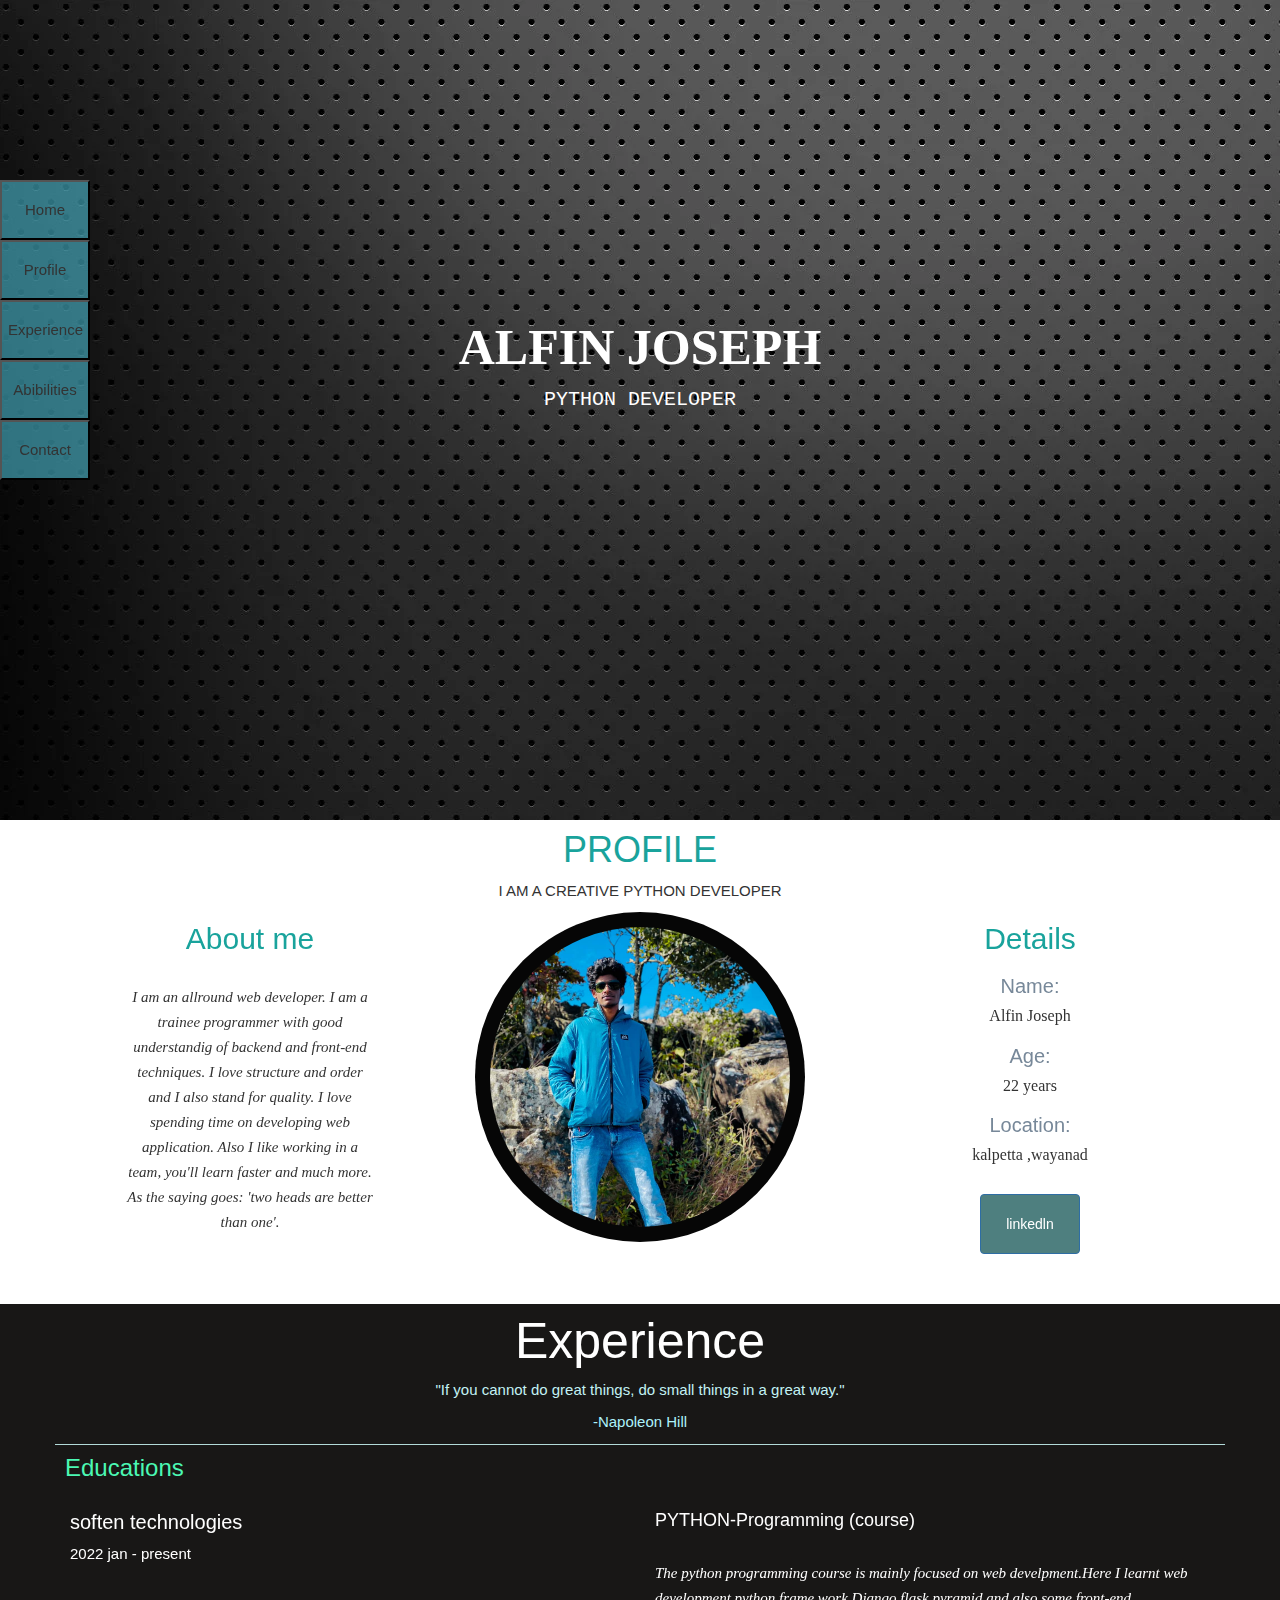
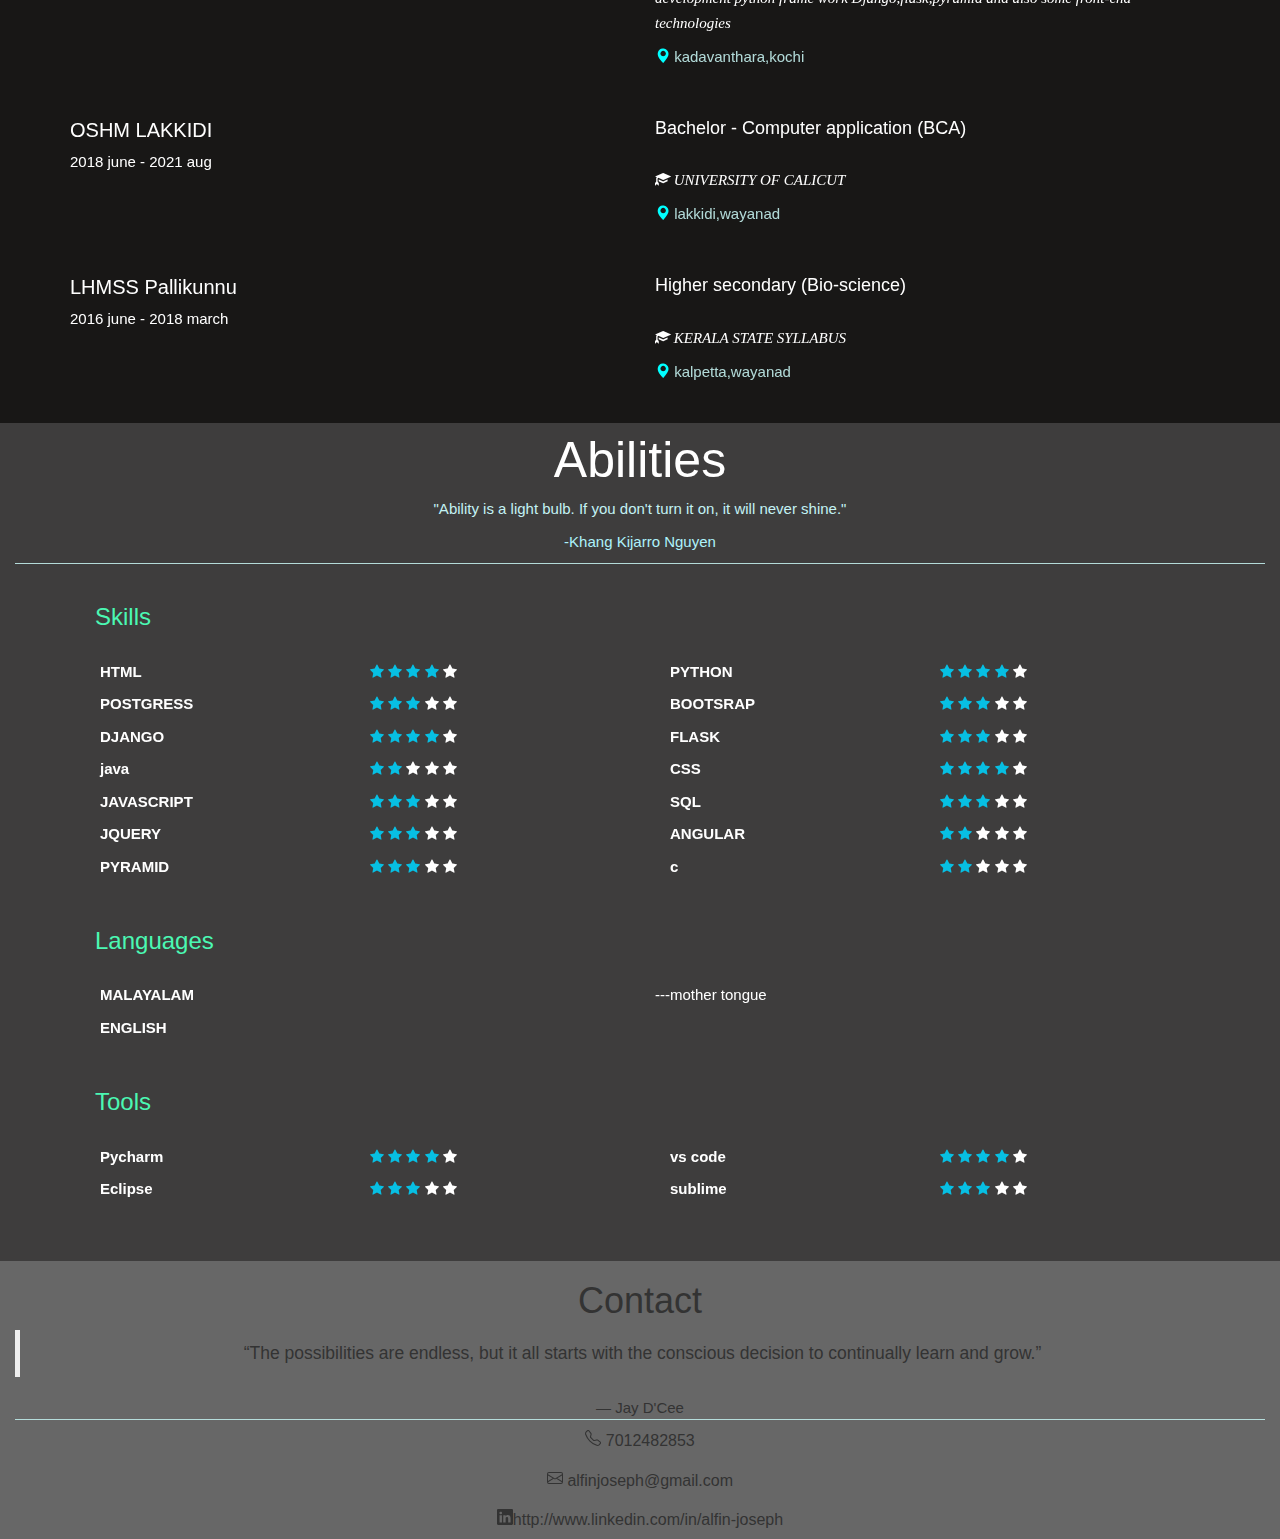
<file: index.html>
<!DOCTYPE html>
<html lang="en">
<head>
    <meta charset="UTF-8">
    <meta http-equiv="X-UA-Compatible" content="IE=edge">
    <meta name="viewport" content="width=device-width, initial-scale=1.0">
    <title>my resume</title>
    <link href="./resume.css" rel="stylesheet">
    <link rel="stylesheet" href="https://maxcdn.bootstrapcdn.com/bootstrap/3.3.7/css/bootstrap.min.css">
    <script src="https://ajax.googleapis.com/ajax/libs/jquery/3.2.1/jquery.min.js"></script>
    <script src="https://maxcdn.bootstrapcdn.com/bootstrap/3.3.7/js/bootstrap.min.js"></script>
    <script src="/resume.js"></script>
    <script src="https://code.jquery.com/jquery-3.4.1.min.js"></script>
    <link rel="stylesheet" href="https://cdnjs.cloudflare.com/ajax/libs/font-awesome/4.7.0/css/font-awesome.min.css">
    <link rel="stylesheet" href="https://www.w3schools.com/w3css/4/w3.css">
</head>
 <body id="index">
    <div id="ff"></div>
  <div class="sticky" style="position:sticky;">
    <div class="div1"><a href="#ff"><button>Home</button></a></div>
    <div class="div1"><a href="#f1"><button>Profile</button></a></div>
    <div class="div1"><a href="#f2"><button>Experience</button></a></div>
    <div class="div1"><a href="#f3"><button>Abibilities</button></a></div>
    <div class="div1"><a href="#f4"><button>Contact</button></a></div>
    

  </div>
<div id="first">
    <h1 id="name" class="h1" align="center">ALFIN  JOSEPH</h1>
    <p align="center" id="resig">PYTHON DEVELOPER</p>
    </div>

   <!-- frame1 -->

   
    <div  class="container-fluid" id="f1" style="background-color:white;">
        <center>
        <h1  id="name2">PROFILE</h1>
        <p>I AM A CREATIVE PYTHON DEVELOPER</p>
    <div class="container" style="margin-bottom: 50px;">
    <div class="row">
        <div class="col-sm-4">
            <h2 id="fm2">About me</h2>
            <p class="abt">
                I am an allround web developer.
                 I am a trainee programmer with good understandig of backend and front-end techniques. I love structure and order and I also stand for quality. I love spending time on developing web application. Also I like working in a team, you'll learn faster and much more. As the saying goes: 'two heads are better than one'.</p>
        </div>
        <div class="col-sm-4"><div id="m21"><img width="300px" height="300px" id="img2" src="./media/IMG_20220102_144808_707.jpg"></div></div>
    
        <div class="col-sm-4">
           
            <h2 id="fm2">Details</h2>
            <h4 class="hh4">Name:</h4>
            <h6 class="hh6">Alfin Joseph</h6>
            <h4 class="hh4">Age:</h4>
            <h6 class="hh6">22 years</h6>
            <h4 class="hh4">Location:</h5>
            <h6 class="hh6">kalpetta ,wayanad</h6>
            <a href="http://www.linkedin.com/in/alfin-joseph" target="_blank"><button id="btn1" class="btn btn-primary">linkedln</button> </a> 
        </div>
    </div>
    </div>
    </center>
</div>
   


<!-- frame2 -->
    
    <div class="container-fluid" style="background-color: rgb(24, 23, 22);" id="f2">
      <center>
  <h2 style="color:white;font-size:50px;">Experience</h2>
  <p class="qt" style="color:rgb(195, 242, 244);">"If you cannot do great things, do small things in a great way."</p>
  <p style="color: rgb(173, 242, 251);">-Napoleon Hill</p>
  <div class=" container mrg"></div>
  </center>
  <div class="container">
      <div class="row">
          <h3 style="margin-left:10px;color: rgb(75, 248, 179);margin-bottom: 20px;">Educations</h3>
          <div class="col-sm-6" style="margin-bottom:30px ;"><h4 style="color: white;">soften technologies</h4>
              <p style="color: white;">2022 jan - present</p></div>
          <div class="col-sm-6" style="margin-bottom:30px ;">
              <h5 style="color: white;">PYTHON-Programming    (course)</h5>
              <p class="des" style="color: white;">The python programming course  is mainly focused on web develpment.Here I learnt web development python frame work Django,flask,pyramid and also some front-end technologies</p>
              <p style="color:rgba(185, 227, 225, 0.955) ;"><span style="color:cyan ;" class="glyphicon glyphicon-map-marker"></span>  kadavanthara,kochi</p>
          </div>
  
          <div class="col-sm-6" style="margin-bottom:30px ;"><h4 style="color: white;">OSHM LAKKIDI</h4>
              <p style="color: white;">2018 june - 2021 aug</p></div>
          <div class="col-sm-6" style="margin-bottom:30px ;"><h5 style="color: white;">Bachelor - Computer application (BCA)</h5>
              <p class="des" style="color: white;"><span class="glyphicon glyphicon-education"></span> UNIVERSITY OF CALICUT</p>
              <p style="color:rgba(185, 227, 225, 0.955) ;"><span style="color:cyan ;" class="glyphicon glyphicon-map-marker"></span>  lakkidi,wayanad</p>
          </div>
  
          <div class="col-sm-6" style="margin-bottom:30px ;"><h4 style="color: white;">LHMSS Pallikunnu</h4>
              <p style="color: white;">2016 june - 2018 march</p></div>
          <div class="col-sm-6" style="margin-bottom:30px ;"><h5 style="color: white;">Higher secondary (Bio-science) </h5>
              <p class="des" style="color: white;"><span class="glyphicon glyphicon-education"></span> KERALA STATE SYLLABUS</p>
              <p style="color:rgba(185, 227, 225, 0.955) ;"><span style="color:cyan ;" class="glyphicon glyphicon-map-marker"></span>  kalpetta,wayanad</p>
          </div>
      </div>
      </div>
      </div>
   
   <!-- frame 3 -->

   <div class="container-fluid" style="background-color: rgb(62, 61, 61);" id="f3">
    <center>
<h2 style="color:white;font-size:50px;">Abilities</h2>
<p class="qt" style="color:rgb(195, 242, 244);">"Ability is a light bulb. If you don't turn it on, it will never shine."</p>
<p style="color: rgb(173, 242, 251);">-Khang Kijarro Nguyen</p>
<div class="mrg"></div>
</center>
<div class="container" style="margin-bottom: 50px;">
    <div class="row" style="padding-left: 30px;padding-top:30px;">
        <h3 style="margin-left:10px;color: rgb(75, 248, 179);margin-bottom: 30px;">Skills</h3>
        <div class="col-sm-6" style="color: white;">
             <div style="float: left; width: 50%;">
            <p><b>HTML</b></p>
        </div>
        <div style="float: right; width: 50%;">
            <p><span class="fa fa-star checked"></span>
                <span class="fa fa-star checked"></span>
                <span class="fa fa-star checked"></span>
                <span class="fa fa-star checked"></span>
                <span class="fa fa-star"></span></p>
        </div> </div>
        <div class="col-sm-6" style="color: white;"> <div style="float: left; width: 50%;">
            <p><b>PYTHON</b></p>
        </div>
        <div style="float: right; width: 50%">
            <p><span class="fa fa-star checked"></span>
                <span class="fa fa-star checked"></span>
                <span class="fa fa-star checked"></span>
                <span class="fa fa-star checked"></span>
                <span class="fa fa-star"></span></p>
        </div>  </div>

        <div class="col-sm-6" style="color: white;"> <div style="float: left; width: 50%;">
            <p><b>POSTGRESS</b></p>
        </div>
        <div style="float: right; width: 50%">
            <p><span class="fa fa-star checked"></span>
                <span class="fa fa-star checked"></span>
                <span class="fa fa-star checked"></span>
                <span class="fa fa-star"></span>
                <span class="fa fa-star"></span></p>
        </div> </div>
        <div class="col-sm-6" style="color: white;"> <div style="float: left; width: 50%;">
            <p><b>BOOTSRAP</b></p>
        </div>
        <div style="float: right; width: 50%;">
            <p><span class="fa fa-star checked"></span>
                <span class="fa fa-star checked"></span>
                <span class="fa fa-star checked"></span>
                <span class="fa fa-star"></span>
                <span class="fa fa-star"></span></p>
        </div> </div>

        <div class="col-sm-6" style="color: white;"> <div style="float: left; width: 50%;">
            <p><b>DJANGO</b></p>
        </div>
        <div style="float: right; width: 50%;">
            <p><span class="fa fa-star checked"></span>
                <span class="fa fa-star checked"></span>
                <span class="fa fa-star checked"></span>
                <span class="fa fa-star checked"></span>
                <span class="fa fa-star"></span></p>
        </div>  </div>
        <div class="col-sm-6" style="color: white;"><div style="float: left; width: 50%;">
            <p><b>FLASK</b></p>
        </div>
        <div style="float: right; width: 50%;">
            <p><span class="fa fa-star checked"></span>
                <span class="fa fa-star checked"></span>
                <span class="fa fa-star checked"></span>
                <span class="fa fa-star"></span>
                <span class="fa fa-star"></span></p>
        </div>   </div>

        <div class="col-sm-6" style="color: white;"><div style="float: left; width: 50%;">
            <p><b>java</b></p>
        </div>
        <div style="float: right; width: 50%">
            <p><span class="fa fa-star checked"></span>
                <span class="fa fa-star checked"></span>
                <span class="fa fa-star"></span>
                <span class="fa fa-star"></span>
                <span class="fa fa-star"></span></p>
        </div> </div>
        <div class="col-sm-6" style="color: white;">   <div style="float: left; width: 50%;">
            <p><b>CSS</b></p>
        </div>
        <div style="float: right; width: 50%;">
            <p><span class="fa fa-star checked"></span>
                <span class="fa fa-star checked"></span>
                <span class="fa fa-star checked"></span>
                <span class="fa fa-star checked"></span>
                <span class="fa fa-star"></span></p>
        </div>  </div>

        <div class="col-sm-6" style="color: white;"><div style="float: left; width: 50%;">
            <p><b>JAVASCRIPT</b></p>
        </div>
        <div style="float: right; width: 50%;">
            <p><span class="fa fa-star checked"></span>
                <span class="fa fa-star checked"></span>
                <span class="fa fa-star checked"></span>
                <span class="fa fa-star"></span>
                <span class="fa fa-star"></span></p>
        </div>  </div>
        <div class="col-sm-6" style="color: white;"><div style="float: left; width: 50%;">
            <p><b>SQL</b></p>
        </div>
        <div style="float: right; width: 50%;">
            <p><span class="fa fa-star checked"></span>
                <span class="fa fa-star checked"></span>
                <span class="fa fa-star checked"></span>
                <span class="fa fa-star"></span>
                <span class="fa fa-star"></span></p>
        </div>  </div>

        <div class="col-sm-6" style="color: white;"> <div style="float: left; width: 50%;">
            <p><b>JQUERY</b></p>
        </div>
        <div style="float: right; width: 50%;">
            <p><span class="fa fa-star checked"></span>
                <span class="fa fa-star checked"></span>
                <span class="fa fa-star checked"></span>
                <span class="fa fa-star"></span>
                <span class="fa fa-star"></span></p>
        </div> </div>
        <div class="col-sm-6" style="color: white;"><div style="float: left; width: 50%;">
            <p><b>ANGULAR</b></p>
        </div>
        <div style="float: right; width: 50%;">
            <p><span class="fa fa-star checked"></span>
                <span class="fa fa-star checked"></span>
                <span class="fa fa-star"></span>
                <span class="fa fa-star"></span>
                <span class="fa fa-star"></span></p>
        </div>  </div>

        <div class="col-sm-6" style="color: white;"> <div style="float: left; width: 50%;">
            <p><b>PYRAMID</b></p>
        </div>
        <div style="float: right; width: 50%;">
            <p><span class="fa fa-star checked"></span>
                <span class="fa fa-star checked"></span>
                <span class="fa fa-star checked"></span>
                <span class="fa fa-star"></span>
                <span class="fa fa-star"></span></p>
        </div>  </div>
        <div class="col-sm-6" style="color: white;"> <div style="float: left; width: 50%;">
            <p><b>c</b></p>
        </div>
        <div style="float: right; width: 50%;">
            <p><span class="fa fa-star checked"></span>
                <span class="fa fa-star checked"></span>
                <span class="fa fa-star"></span>
                <span class="fa fa-star"></span>
                <span class="fa fa-star"></span></p>
        </div> 
     </div>
   </div>
     <div class="row" style="padding-left: 30px;padding-top:30px;">
        <h3 style="margin-left:10px;color: rgb(75, 248, 179);margin-bottom: 30px;">Languages</h3>
        <div class="col-sm-12" style="color: white;"> 
            <div style="float: left; width: 50%;">
            <p><b>MALAYALAM</b></p>
        </div>
        <div style="float: right; width: 50%;">
            <p>---mother tongue</p>
        </div>  </div>
        <div class="col-sm-12" style="color: white;">
            <div style="float: left; width: 50%;">
                <p><b>ENGLISH</b></p>
            </div>
            <div style="float: right; width: 50%;">
                <p></p>
            </div>    
        </div>
    </div>
    <div class="row" style="padding-left: 30px;padding-top:30px;">
        <h3 style="margin-left:10px;color: rgb(75, 248, 179);margin-bottom: 30px;">Tools</h3>
        <div class="col-sm-6" style="color: white;"><div style="float: left; width: 50%;">
            <p><b>Pycharm </b></p>
        </div>
        <div style="float: right; width: 50%;">
            <p><span class="fa fa-star checked"></span>
                <span class="fa fa-star checked"></span>
                <span class="fa fa-star checked"></span>
                <span class="fa fa-star checked"></span>
                <span class="fa fa-star"></span></p>
        </div>   
    </div>  
        <div class="col-sm-6" style="color: white;"> <div style="float: left; width: 50%;">
            <p><b>vs code</b></p>
        </div>
        <div style="float: right; width: 50%;">
            <p><span class="fa fa-star checked"></span>
                <span class="fa fa-star checked"></span>
                <span class="fa fa-star checked"></span>
                <span class="fa fa-star checked"></span>
                <span class="fa fa-star"></span></p>
        </div>
    </div>

        <div class="col-sm-6" style="color: white;"> 
            <div style="float: left; width: 50%;">
            <p><b>Eclipse</b></p>
        </div>
        <div style="float: right; width: 50%;">
            <p><span class="fa fa-star checked"></span>
                <span class="fa fa-star checked"></span>
                <span class="fa fa-star checked"></span>
                <span class="fa fa-star"></span>
                <span class="fa fa-star"></span></p>
        </div>
    </div>  
        <div class="col-sm-6" style="color: white;">
            <div style="float: left; width: 50%;">
                <p><b>sublime</b></p>
            </div>
            <div style="float: right; width: 50%">
                <p><span class="fa fa-star checked"></span>
                    <span class="fa fa-star checked"></span>
                    <span class="fa fa-star checked"></span>
                    <span class="fa fa-star"></span>
                    <span class="fa fa-star"></span></p>
            </div> 
        </div>
    </div>
  </div>
</div>
   

  <!-- frame 4 -->
  <div class="container-fluid" style="background-color: rgb(103, 103, 103);" id="f4">
  <center>
  
    <div class="container-sm  mt-2"><h2 class="h1 text-white" style="color:whitr">Contact</h2>
        <blockquote class="blockquote tt text-opacity-75">“The possibilities are endless, but it all starts with the conscious decision to continually learn and grow.”</blockquote>
    <footer class="blockquote-footer text-white">― Jay D'Cee</footer></div>
    <div class="mrg"></div>
    <div class="container"><h6 class="text-white"><svg xmlns="http://www.w3.org/2000/svg" width="16" height="16" fill="currentColor" class="bi bi-telephone" viewBox="0 0 16 16">
        <path d="M3.654 1.328a.678.678 0 0 0-1.015-.063L1.605 2.3c-.483.484-.661 1.169-.45 1.77a17.568 17.568 0 0 0 4.168 6.608 17.569 17.569 0 0 0 6.608 4.168c.601.211 1.286.033 1.77-.45l1.034-1.034a.678.678 0 0 0-.063-1.015l-2.307-1.794a.678.678 0 0 0-.58-.122l-2.19.547a1.745 1.745 0 0 1-1.657-.459L5.482 8.062a1.745 1.745 0 0 1-.46-1.657l.548-2.19a.678.678 0 0 0-.122-.58L3.654 1.328zM1.884.511a1.745 1.745 0 0 1 2.612.163L6.29 2.98c.329.423.445.974.315 1.494l-.547 2.19a.678.678 0 0 0 .178.643l2.457 2.457a.678.678 0 0 0 .644.178l2.189-.547a1.745 1.745 0 0 1 1.494.315l2.306 1.794c.829.645.905 1.87.163 2.611l-1.034 1.034c-.74.74-1.846 1.065-2.877.702a18.634 18.634 0 0 1-7.01-4.42 18.634 18.634 0 0 1-4.42-7.009c-.362-1.03-.037-2.137.703-2.877L1.885.511z"/>
      </svg></span> <span> </span> 7012482853</h6></div>
      <div class="container"><h6 class="text-white"><svg xmlns="http://www.w3.org/2000/svg" width="16" height="16" fill="currentColor" class="bi bi-envelope" viewBox="0 0 16 16">
        <path d="M0 4a2 2 0 0 1 2-2h12a2 2 0 0 1 2 2v8a2 2 0 0 1-2 2H2a2 2 0 0 1-2-2V4Zm2-1a1 1 0 0 0-1 1v.217l7 4.2 7-4.2V4a1 1 0 0 0-1-1H2Zm13 2.383-4.708 2.825L15 11.105V5.383Zm-.034 6.876-5.64-3.471L8 9.583l-1.326-.795-5.64 3.47A1 1 0 0 0 2 13h12a1 1 0 0 0 .966-.741ZM1 11.105l4.708-2.897L1 5.383v5.722Z"/>
      </svg></span> <span> </span>   alfinjoseph@gmail.com</h6></div>
    
    <div class="container"><a href="http://www.linkedin.com/in/alfin-joseph" target="_blank"><h6 class="text-white"><svg xmlns="http://www.w3.org/2000/svg" width="16" height="16" fill="currentColor" class="bi bi-linkedin" viewBox="0 0 16 16">
        <path d="M0 1.146C0 .513.526 0 1.175 0h13.65C15.474 0 16 .513 16 1.146v13.708c0 .633-.526 1.146-1.175 1.146H1.175C.526 16 0 15.487 0 14.854V1.146zm4.943 12.248V6.169H2.542v7.225h2.401zm-1.2-8.212c.837 0 1.358-.554 1.358-1.248-.015-.709-.52-1.248-1.342-1.248-.822 0-1.359.54-1.359 1.248 0 .694.521 1.248 1.327 1.248h.016zm4.908 8.212V9.359c0-.216.016-.432.08-.586.173-.431.568-.878 1.232-.878.869 0 1.216.662 1.216 1.634v3.865h2.401V9.25c0-2.22-1.184-3.252-2.764-3.252-1.274 0-1.845.7-2.165 1.193v.025h-.016a5.54 5.54 0 0 1 .016-.025V6.169h-2.4c.03.678 0 7.225 0 7.225h2.4z"/>
      </svg>http://www.linkedin.com/in/alfin-joseph</h6></a></div>
    </center>
   </div>

</body>


</html>
</file>
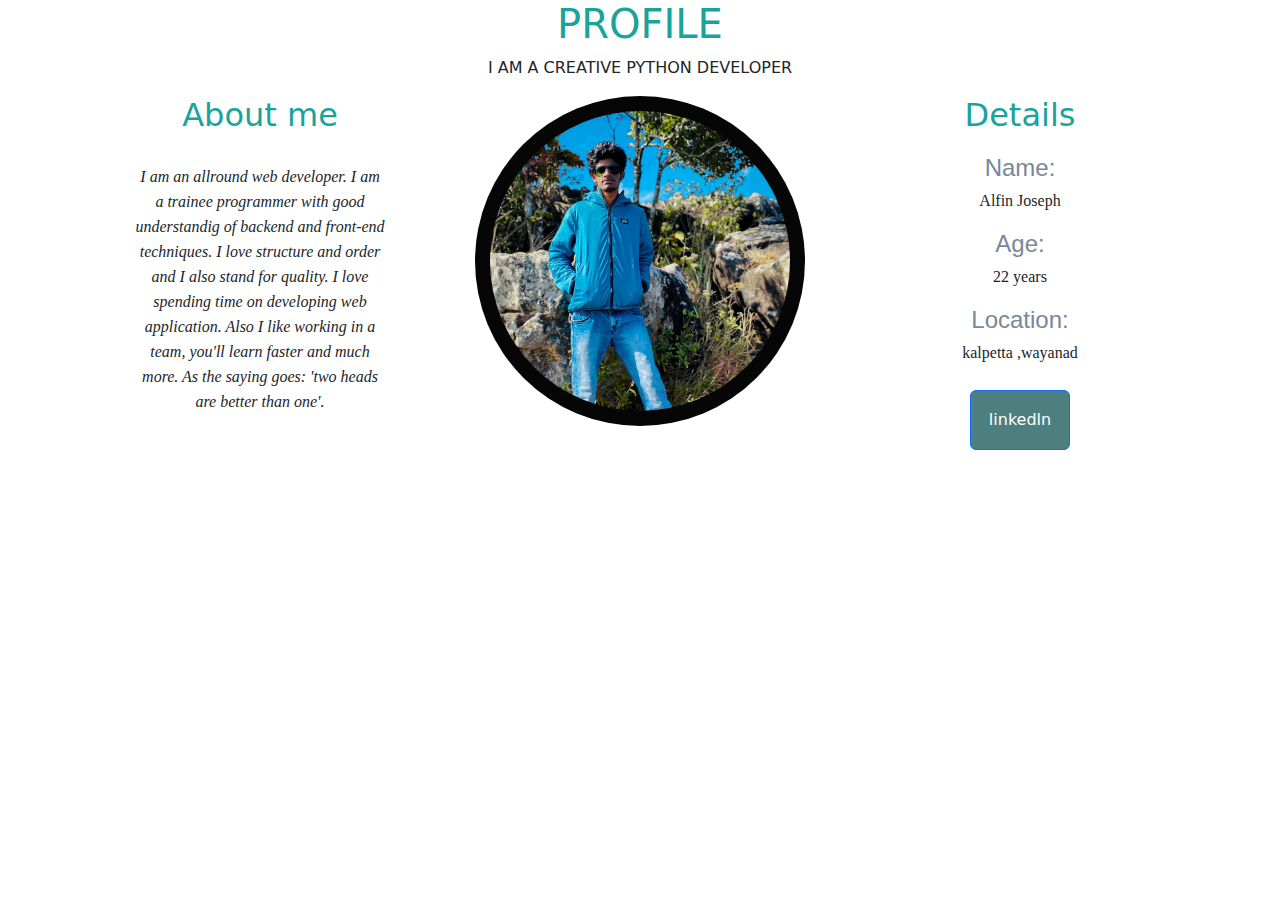
<file: frame1.html>
<!DOCTYPE html>
<html lang="en">
<head>
    <meta charset="UTF-8">
    <meta http-equiv="X-UA-Compatible" content="IE=edge">
    <meta name="viewport" content="width=device-width, initial-scale=1.0">
    <title>Document</title>
    <link href="./resume.css" rel="stylesheet">
    <link href="https://cdn.jsdelivr.net/npm/bootstrap@5.1.3/dist/css/bootstrap.min.css" rel="stylesheet">
</head>
<body id="frm1">
    <center>
<div id="f1" class="container">
    
    <h1  id="name2">PROFILE</h1>
    <p>I AM A CREATIVE PYTHON DEVELOPER</p>

<div class="row">
    <div class="col-sm-4">
        <h2 id="fm2">About me</h2>
        <p class="abt">
            I am an allround web developer.
             I am a trainee programmer with good understandig of backend and front-end techniques. I love structure and order and I also stand for quality. I love spending time on developing web application. Also I like working in a team, you'll learn faster and much more. As the saying goes: 'two heads are better than one'.</p>
    </div>
    <div class="col-sm-4"><div id="m21"><img width="300px" height="300px" id="img2" src="./media/IMG_20220102_144808_707.jpg"></div></div>

    <div class="col-sm-4">
       
        <h2 id="fm2">Details</h2>
        <h4 class="hh4">Name:</h4>
        <h6 class="hh6">Alfin Joseph</h6>
        <h4 class="hh4">Age:</h4>
        <h6 class="hh6">22 years</h6>
        <h4 class="hh4">Location:</h5>
        <h6 class="hh6">kalpetta ,wayanad</h6>
        <a href="http://www.linkedin.com/in/alfin-joseph" target="_blank"><button id="btn1" class="btn btn-primary">linkedln</button> </a> 
    </div>
</div>
</div>
</center>
</body>
</html>
</file>
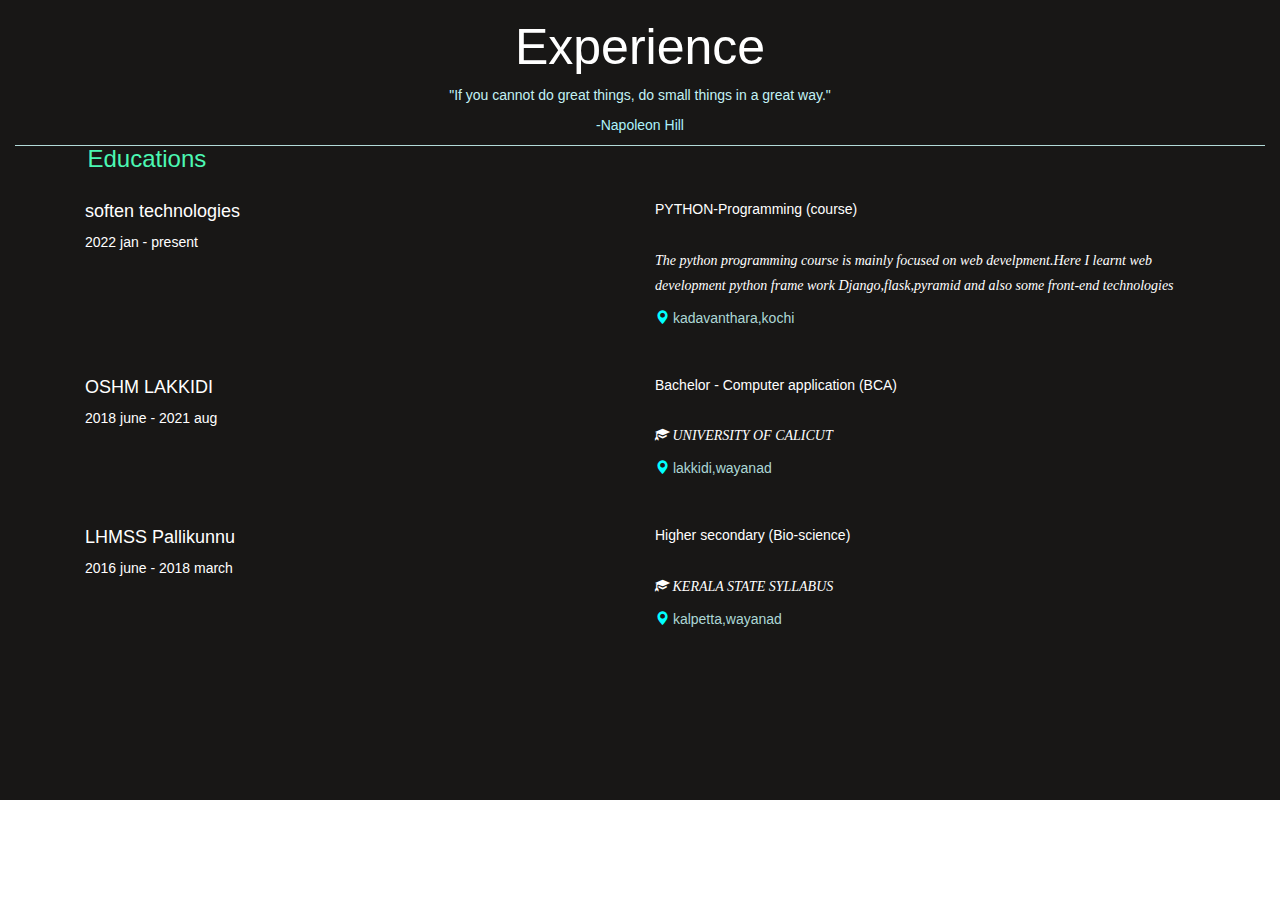
<file: frame2.html>
<!DOCTYPE html>
<html lang="en">
<head>
    <meta charset="UTF-8">
    <meta http-equiv="X-UA-Compatible" content="IE=edge">
    <meta name="viewport" content="width=device-width, initial-scale=1.0">
    <title>Document</title>
    <link href="./resume.css" rel="stylesheet">
    <link href="https://cdn.jsdelivr.net/npm/bootstrap@5.1.3/dist/css/bootstrap.min.css" rel="stylesheet">
    <link rel="stylesheet" href="https://maxcdn.bootstrapcdn.com/bootstrap/3.3.7/css/bootstrap.min.css">
    <script src="https://ajax.googleapis.com/ajax/libs/jquery/3.2.1/jquery.min.js"></script>
    <script src="https://maxcdn.bootstrapcdn.com/bootstrap/3.3.7/js/bootstrap.min.js"></script>
</head>
<body>
<div class="container-fluid" style="background-color: rgb(24, 23, 22);height:800px;">
    <center>
<h2 style="color:white;font-size:50px;">Experience</h2>
<p class="qt" style="color:rgb(195, 242, 244);">"If you cannot do great things, do small things in a great way."</p>
<p style="color: rgb(173, 242, 251);">-Napoleon Hill</p>
<div class="mrg"></div>
</center>
<div class="container">
    <div class="row">
        <h3 style="margin-left:10px;color: rgb(75, 248, 179);margin-bottom: 20px;">Educations</h3>
        <div class="col-sm-6" style="margin-bottom:30px ;"><h4 style="color: white;">soften technologies</h4>
            <p style="color: white;">2022 jan - present</p></div>
        <div class="col-sm-6" style="margin-bottom:30px ;">
            <h5 style="color: white;">PYTHON-Programming    (course)</h5>
            <p class="des" style="color: white;">The python programming course  is mainly focused on web develpment.Here I learnt web development python frame work Django,flask,pyramid and also some front-end technologies</p>
            <p style="color:rgba(185, 227, 225, 0.955) ;"><span style="color:cyan ;" class="glyphicon glyphicon-map-marker"></span>  kadavanthara,kochi</p>
        </div>

        <div class="col-sm-6" style="margin-bottom:30px ;"><h4 style="color: white;">OSHM LAKKIDI</h4>
            <p style="color: white;">2018 june - 2021 aug</p></div>
        <div class="col-sm-6" style="margin-bottom:30px ;"><h5 style="color: white;">Bachelor - Computer application (BCA)</h5>
            <p class="des" style="color: white;"><span class="glyphicon glyphicon-education"></span> UNIVERSITY OF CALICUT</p>
            <p style="color:rgba(185, 227, 225, 0.955) ;"><span style="color:cyan ;" class="glyphicon glyphicon-map-marker"></span>  lakkidi,wayanad</p>
        </div>

        <div class="col-sm-6" style="margin-bottom:30px ;"><h4 style="color: white;">LHMSS Pallikunnu</h4>
            <p style="color: white;">2016 june - 2018 march</p></div>
        <div class="col-sm-6" style="margin-bottom:30px ;"><h5 style="color: white;">Higher secondary (Bio-science) </h5>
            <p class="des" style="color: white;"><span class="glyphicon glyphicon-education"></span> KERALA STATE SYLLABUS</p>
            <p style="color:rgba(185, 227, 225, 0.955) ;"><span style="color:cyan ;" class="glyphicon glyphicon-map-marker"></span>  kalpetta,wayanad</p>
        </div>
    </div>
    </div>
    </div>
</body>
</html>
</file>
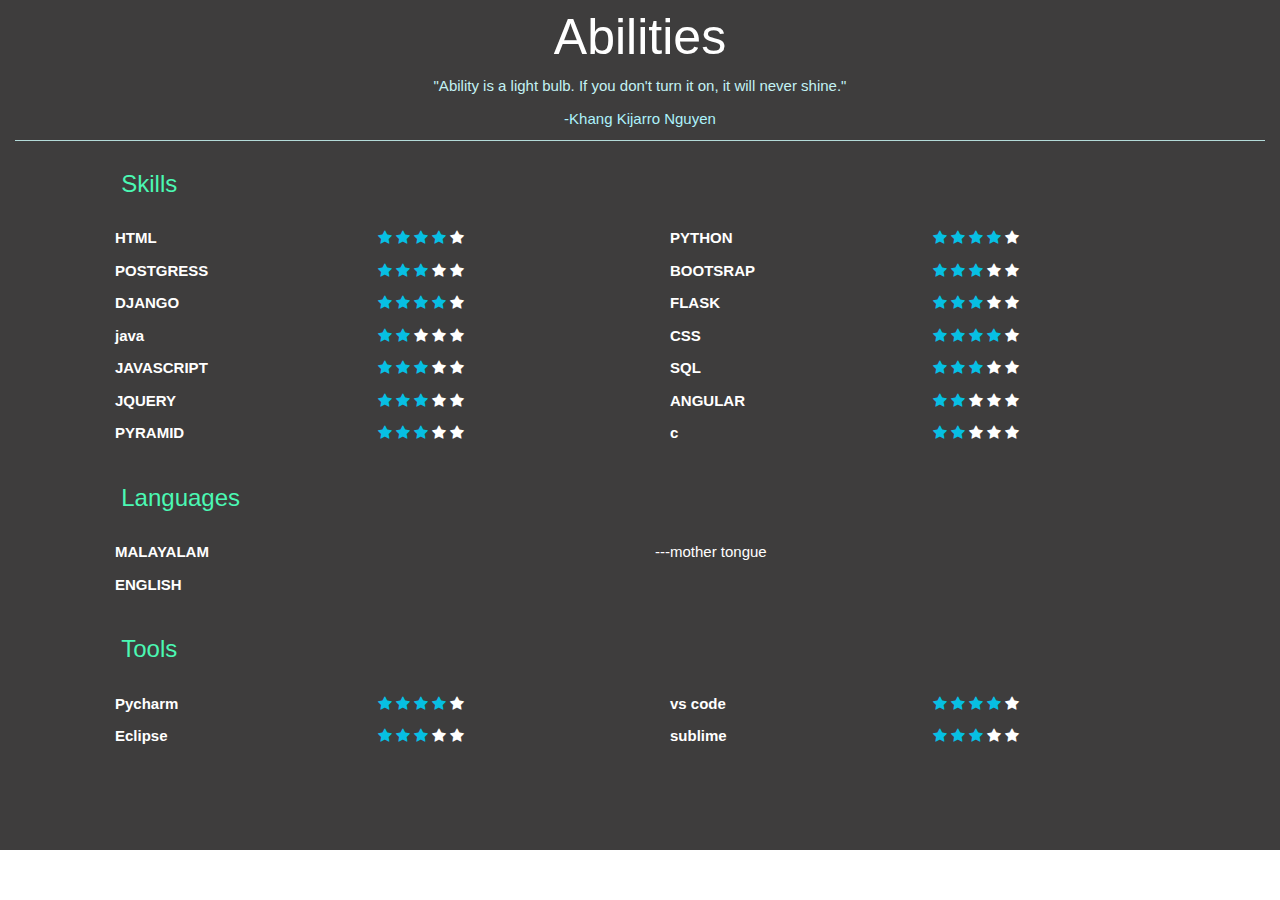
<file: frame3.html>
<!DOCTYPE html>
<html lang="en">
<head>
    <meta charset="UTF-8">
    <meta http-equiv="X-UA-Compatible" content="IE=edge">
    <meta name="viewport" content="width=device-width, initial-scale=1.0">
    <title>Document</title>
    <link href="./resume.css" rel="stylesheet">
    <link href="https://cdn.jsdelivr.net/npm/bootstrap@5.1.3/dist/css/bootstrap.min.css" rel="stylesheet">
    <link rel="stylesheet" href="https://maxcdn.bootstrapcdn.com/bootstrap/3.3.7/css/bootstrap.min.css">
    <script src="https://ajax.googleapis.com/ajax/libs/jquery/3.2.1/jquery.min.js"></script>
    <script src="https://maxcdn.bootstrapcdn.com/bootstrap/3.3.7/js/bootstrap.min.js"></script>
    <link rel="stylesheet" href="https://cdnjs.cloudflare.com/ajax/libs/font-awesome/4.7.0/css/font-awesome.min.css">
    <link rel="stylesheet" href="https://www.w3schools.com/w3css/4/w3.css">
</head>
<body>
    <div class="container-fluid" style="background-color: rgb(62, 61, 61);height: 850px;">
        <center>
    <h2 style="color:white;font-size:50px;">Abilities</h2>
    <p class="qt" style="color:rgb(195, 242, 244);">"Ability is a light bulb. If you don't turn it on, it will never shine."</p>
    <p style="color: rgb(173, 242, 251);">-Khang Kijarro Nguyen</p>
    <div class="mrg"></div>
    </center>
    <div class="container">
        <div class="row" style="padding-left: 30px;padding-top:30px;">
            <h3 style="margin-left:10px;color: rgb(75, 248, 179);margin-bottom: 30px;">Skills</h3>
            <div class="col-sm-6" style="color: white;">
                 <div style="float: left; width: 50%;">
                <p><b>HTML</b></p>
            </div>
            <div style="float: right; width: 50%;">
                <p><span class="fa fa-star checked"></span>
                    <span class="fa fa-star checked"></span>
                    <span class="fa fa-star checked"></span>
                    <span class="fa fa-star checked"></span>
                    <span class="fa fa-star"></span></p>
            </div> </div>
            <div class="col-sm-6" style="color: white;"> <div style="float: left; width: 50%;">
                <p><b>PYTHON</b></p>
            </div>
            <div style="float: right; width: 50%">
                <p><span class="fa fa-star checked"></span>
                    <span class="fa fa-star checked"></span>
                    <span class="fa fa-star checked"></span>
                    <span class="fa fa-star checked"></span>
                    <span class="fa fa-star"></span></p>
            </div>  </div>

            <div class="col-sm-6" style="color: white;"> <div style="float: left; width: 50%;">
                <p><b>POSTGRESS</b></p>
            </div>
            <div style="float: right; width: 50%">
                <p><span class="fa fa-star checked"></span>
                    <span class="fa fa-star checked"></span>
                    <span class="fa fa-star checked"></span>
                    <span class="fa fa-star"></span>
                    <span class="fa fa-star"></span></p>
            </div> </div>
            <div class="col-sm-6" style="color: white;"> <div style="float: left; width: 50%;">
                <p><b>BOOTSRAP</b></p>
            </div>
            <div style="float: right; width: 50%;">
                <p><span class="fa fa-star checked"></span>
                    <span class="fa fa-star checked"></span>
                    <span class="fa fa-star checked"></span>
                    <span class="fa fa-star"></span>
                    <span class="fa fa-star"></span></p>
            </div> </div>

            <div class="col-sm-6" style="color: white;"> <div style="float: left; width: 50%;">
                <p><b>DJANGO</b></p>
            </div>
            <div style="float: right; width: 50%;">
                <p><span class="fa fa-star checked"></span>
                    <span class="fa fa-star checked"></span>
                    <span class="fa fa-star checked"></span>
                    <span class="fa fa-star checked"></span>
                    <span class="fa fa-star"></span></p>
            </div>  </div>
            <div class="col-sm-6" style="color: white;"><div style="float: left; width: 50%;">
                <p><b>FLASK</b></p>
            </div>
            <div style="float: right; width: 50%;">
                <p><span class="fa fa-star checked"></span>
                    <span class="fa fa-star checked"></span>
                    <span class="fa fa-star checked"></span>
                    <span class="fa fa-star"></span>
                    <span class="fa fa-star"></span></p>
            </div>   </div>

            <div class="col-sm-6" style="color: white;"><div style="float: left; width: 50%;">
                <p><b>java</b></p>
            </div>
            <div style="float: right; width: 50%">
                <p><span class="fa fa-star checked"></span>
                    <span class="fa fa-star checked"></span>
                    <span class="fa fa-star"></span>
                    <span class="fa fa-star"></span>
                    <span class="fa fa-star"></span></p>
            </div> </div>
            <div class="col-sm-6" style="color: white;">   <div style="float: left; width: 50%;">
                <p><b>CSS</b></p>
            </div>
            <div style="float: right; width: 50%;">
                <p><span class="fa fa-star checked"></span>
                    <span class="fa fa-star checked"></span>
                    <span class="fa fa-star checked"></span>
                    <span class="fa fa-star checked"></span>
                    <span class="fa fa-star"></span></p>
            </div>  </div>
 
            <div class="col-sm-6" style="color: white;"><div style="float: left; width: 50%;">
                <p><b>JAVASCRIPT</b></p>
            </div>
            <div style="float: right; width: 50%;">
                <p><span class="fa fa-star checked"></span>
                    <span class="fa fa-star checked"></span>
                    <span class="fa fa-star checked"></span>
                    <span class="fa fa-star"></span>
                    <span class="fa fa-star"></span></p>
            </div>  </div>
            <div class="col-sm-6" style="color: white;"><div style="float: left; width: 50%;">
                <p><b>SQL</b></p>
            </div>
            <div style="float: right; width: 50%;">
                <p><span class="fa fa-star checked"></span>
                    <span class="fa fa-star checked"></span>
                    <span class="fa fa-star checked"></span>
                    <span class="fa fa-star"></span>
                    <span class="fa fa-star"></span></p>
            </div>  </div>

            <div class="col-sm-6" style="color: white;"> <div style="float: left; width: 50%;">
                <p><b>JQUERY</b></p>
            </div>
            <div style="float: right; width: 50%;">
                <p><span class="fa fa-star checked"></span>
                    <span class="fa fa-star checked"></span>
                    <span class="fa fa-star checked"></span>
                    <span class="fa fa-star"></span>
                    <span class="fa fa-star"></span></p>
            </div> </div>
            <div class="col-sm-6" style="color: white;"><div style="float: left; width: 50%;">
                <p><b>ANGULAR</b></p>
            </div>
            <div style="float: right; width: 50%;">
                <p><span class="fa fa-star checked"></span>
                    <span class="fa fa-star checked"></span>
                    <span class="fa fa-star"></span>
                    <span class="fa fa-star"></span>
                    <span class="fa fa-star"></span></p>
            </div>  </div>

            <div class="col-sm-6" style="color: white;"> <div style="float: left; width: 50%;">
                <p><b>PYRAMID</b></p>
            </div>
            <div style="float: right; width: 50%;">
                <p><span class="fa fa-star checked"></span>
                    <span class="fa fa-star checked"></span>
                    <span class="fa fa-star checked"></span>
                    <span class="fa fa-star"></span>
                    <span class="fa fa-star"></span></p>
            </div>  </div>
            <div class="col-sm-6" style="color: white;"> <div style="float: left; width: 50%;">
                <p><b>c</b></p>
            </div>
            <div style="float: right; width: 50%;">
                <p><span class="fa fa-star checked"></span>
                    <span class="fa fa-star checked"></span>
                    <span class="fa fa-star"></span>
                    <span class="fa fa-star"></span>
                    <span class="fa fa-star"></span></p>
            </div> 
         </div>
       </div>
         <div class="row" style="padding-left: 30px;padding-top:30px;">
            <h3 style="margin-left:10px;color: rgb(75, 248, 179);margin-bottom: 30px;">Languages</h3>
            <div class="col-sm-12" style="color: white;"> 
                <div style="float: left; width: 50%;">
                <p><b>MALAYALAM</b></p>
            </div>
            <div style="float: right; width: 50%;">
                <p>---mother tongue</p>
            </div>  </div>
            <div class="col-sm-12" style="color: white;">
                <div style="float: left; width: 50%;">
                    <p><b>ENGLISH</b></p>
                </div>
                <div style="float: right; width: 50%;">
                    <p></p>
                </div>    
            </div>
        </div>
        <div class="row" style="padding-left: 30px;padding-top:30px;">
            <h3 style="margin-left:10px;color: rgb(75, 248, 179);margin-bottom: 30px;">Tools</h3>
            <div class="col-sm-6" style="color: white;"><div style="float: left; width: 50%;">
                <p><b>Pycharm </b></p>
            </div>
            <div style="float: right; width: 50%;">
                <p><span class="fa fa-star checked"></span>
                    <span class="fa fa-star checked"></span>
                    <span class="fa fa-star checked"></span>
                    <span class="fa fa-star checked"></span>
                    <span class="fa fa-star"></span></p>
            </div>   
        </div>  
            <div class="col-sm-6" style="color: white;"> <div style="float: left; width: 50%;">
                <p><b>vs code</b></p>
            </div>
            <div style="float: right; width: 50%;">
                <p><span class="fa fa-star checked"></span>
                    <span class="fa fa-star checked"></span>
                    <span class="fa fa-star checked"></span>
                    <span class="fa fa-star checked"></span>
                    <span class="fa fa-star"></span></p>
            </div>
        </div>

            <div class="col-sm-6" style="color: white;"> 
                <div style="float: left; width: 50%;">
                <p><b>Eclipse</b></p>
            </div>
            <div style="float: right; width: 50%;">
                <p><span class="fa fa-star checked"></span>
                    <span class="fa fa-star checked"></span>
                    <span class="fa fa-star checked"></span>
                    <span class="fa fa-star"></span>
                    <span class="fa fa-star"></span></p>
            </div>
        </div>  
            <div class="col-sm-6" style="color: white;">
                <div style="float: left; width: 50%;">
                    <p><b>sublime</b></p>
                </div>
                <div style="float: right; width: 50%">
                    <p><span class="fa fa-star checked"></span>
                        <span class="fa fa-star checked"></span>
                        <span class="fa fa-star checked"></span>
                        <span class="fa fa-star"></span>
                        <span class="fa fa-star"></span></p>
                </div> 
            </div>
        </div>
      </div>
</body>
</html>
</file>
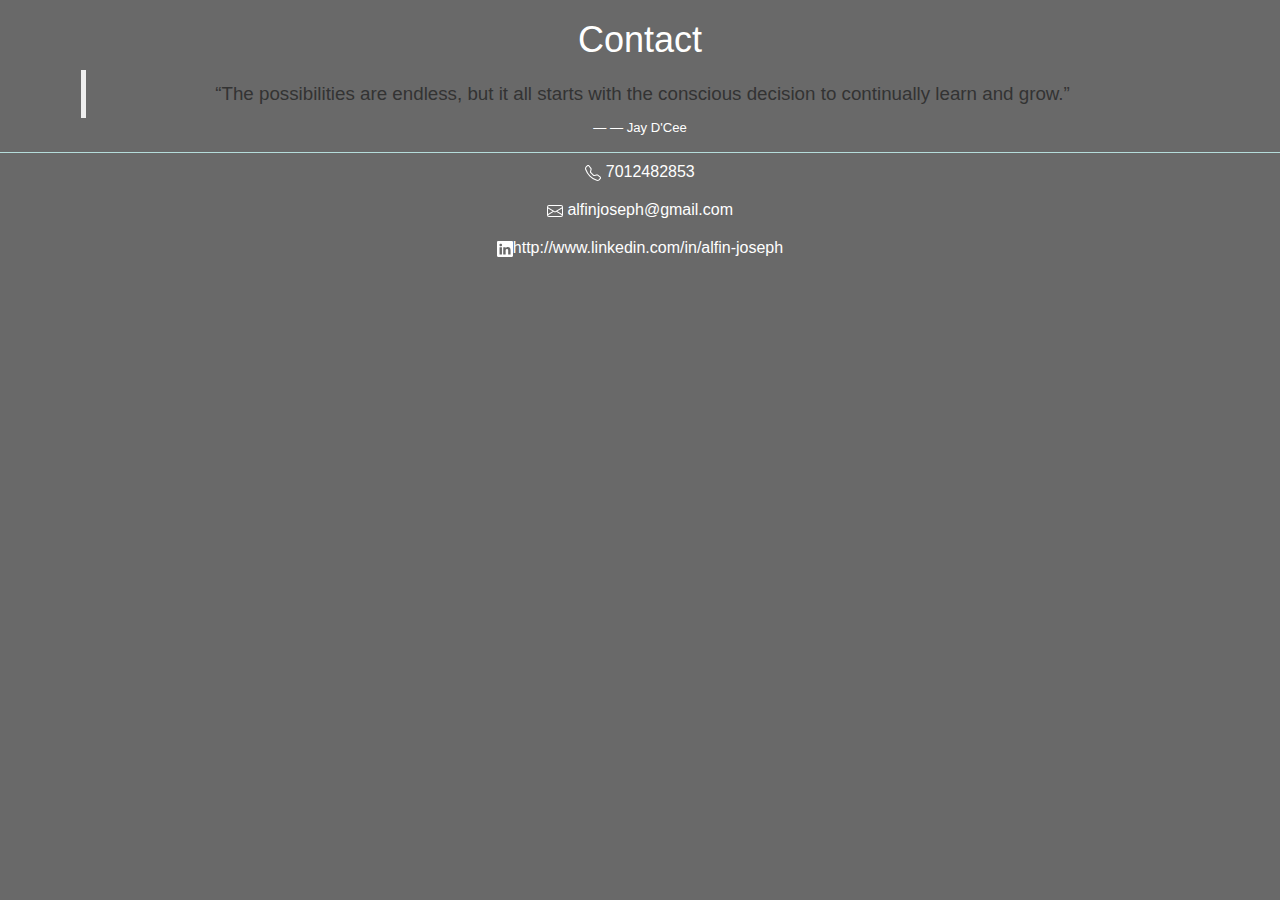
<file: frame4.html>
<!DOCTYPE html>
<html lang="en">
<head>
    <meta charset="UTF-8">
    <meta http-equiv="X-UA-Compatible" content="IE=edge">
    <meta name="viewport" content="width=device-width, initial-scale=1.0">
    <title>Document</title>
    <link href="./resume.css" rel="stylesheet">
    <link href="./resume.css" rel="stylesheet">
    <link href="https://cdn.jsdelivr.net/npm/bootstrap@5.1.3/dist/css/bootstrap.min.css" rel="stylesheet">
    <link rel="stylesheet" href="https://maxcdn.bootstrapcdn.com/bootstrap/3.3.7/css/bootstrap.min.css">
    <script src="https://ajax.googleapis.com/ajax/libs/jquery/3.2.1/jquery.min.js"></script>
    <script src="https://maxcdn.bootstrapcdn.com/bootstrap/3.3.7/js/bootstrap.min.js"></script>
    <link rel="stylesheet" href="https://cdnjs.cloudflare.com/ajax/libs/font-awesome/4.7.0/css/font-awesome.min.css">
    <link rel="stylesheet" href="https://www.w3schools.com/w3css/4/w3.css">
</head>

    <body id=f4>
      <center>
        <div class="container-sm  mt-2"><h2 class="h1 text-white">Contact</h2>
            <blockquote class="blockquote tt text-opacity-75">“The possibilities are endless, but it all starts with the conscious decision to continually learn and grow.”</blockquote>
        <footer class="blockquote-footer text-white">― Jay D'Cee</footer></div>
        <div class="mrg"></div>
        <div class="container"><h6 class="text-white"><svg xmlns="http://www.w3.org/2000/svg" width="16" height="16" fill="currentColor" class="bi bi-telephone" viewBox="0 0 16 16">
            <path d="M3.654 1.328a.678.678 0 0 0-1.015-.063L1.605 2.3c-.483.484-.661 1.169-.45 1.77a17.568 17.568 0 0 0 4.168 6.608 17.569 17.569 0 0 0 6.608 4.168c.601.211 1.286.033 1.77-.45l1.034-1.034a.678.678 0 0 0-.063-1.015l-2.307-1.794a.678.678 0 0 0-.58-.122l-2.19.547a1.745 1.745 0 0 1-1.657-.459L5.482 8.062a1.745 1.745 0 0 1-.46-1.657l.548-2.19a.678.678 0 0 0-.122-.58L3.654 1.328zM1.884.511a1.745 1.745 0 0 1 2.612.163L6.29 2.98c.329.423.445.974.315 1.494l-.547 2.19a.678.678 0 0 0 .178.643l2.457 2.457a.678.678 0 0 0 .644.178l2.189-.547a1.745 1.745 0 0 1 1.494.315l2.306 1.794c.829.645.905 1.87.163 2.611l-1.034 1.034c-.74.74-1.846 1.065-2.877.702a18.634 18.634 0 0 1-7.01-4.42 18.634 18.634 0 0 1-4.42-7.009c-.362-1.03-.037-2.137.703-2.877L1.885.511z"/>
          </svg></span> <span> </span> 7012482853</h6></div>
          <div class="container"><h6 class="text-white"><svg xmlns="http://www.w3.org/2000/svg" width="16" height="16" fill="currentColor" class="bi bi-envelope" viewBox="0 0 16 16">
            <path d="M0 4a2 2 0 0 1 2-2h12a2 2 0 0 1 2 2v8a2 2 0 0 1-2 2H2a2 2 0 0 1-2-2V4Zm2-1a1 1 0 0 0-1 1v.217l7 4.2 7-4.2V4a1 1 0 0 0-1-1H2Zm13 2.383-4.708 2.825L15 11.105V5.383Zm-.034 6.876-5.64-3.471L8 9.583l-1.326-.795-5.64 3.47A1 1 0 0 0 2 13h12a1 1 0 0 0 .966-.741ZM1 11.105l4.708-2.897L1 5.383v5.722Z"/>
          </svg></span> <span> </span>   alfinjoseph@gmail.com</h6></div>
        
        <div class="container"><a href="http://www.linkedin.com/in/alfin-joseph" target="_blank"><h6 class="text-white"><svg xmlns="http://www.w3.org/2000/svg" width="16" height="16" fill="currentColor" class="bi bi-linkedin" viewBox="0 0 16 16">
            <path d="M0 1.146C0 .513.526 0 1.175 0h13.65C15.474 0 16 .513 16 1.146v13.708c0 .633-.526 1.146-1.175 1.146H1.175C.526 16 0 15.487 0 14.854V1.146zm4.943 12.248V6.169H2.542v7.225h2.401zm-1.2-8.212c.837 0 1.358-.554 1.358-1.248-.015-.709-.52-1.248-1.342-1.248-.822 0-1.359.54-1.359 1.248 0 .694.521 1.248 1.327 1.248h.016zm4.908 8.212V9.359c0-.216.016-.432.08-.586.173-.431.568-.878 1.232-.878.869 0 1.216.662 1.216 1.634v3.865h2.401V9.25c0-2.22-1.184-3.252-2.764-3.252-1.274 0-1.845.7-2.165 1.193v.025h-.016a5.54 5.54 0 0 1 .016-.025V6.169h-2.4c.03.678 0 7.225 0 7.225h2.4z"/>
          </svg>http://www.linkedin.com/in/alfin-joseph</h6></a></div>
        </center>
    </body>

</html>
</file>
<file: resume.css>
#index{
    background-image:url(./media/image2.webp);
    background-repeat: no-repeat;
    background-attachment:fixed;
    
}
#first{
    height:500px;
    width:100%;
    top:20%;
    padding-bottom: 25%;  
    /* background-color: rgba(185, 229, 229, 0.3); */
    
}
#name{
    
    color: white;
    font-family:inherit sans-serif;
    font-size: 50px;
    font-weight:900;

    
}
#resig{
     color: white;
    font-family: monospace;
    font-size:x-large;
}


#frm1{
   position: relative;
}
.f1{
    position: relative;
}
#name2{
    color:rgb(25, 163, 156);
    font-weight: 300;
}
#main{
    display:flex;
    margin-left: 10%;
    position: relative;

}
#m1{ 
 
height: 500px;
width: 400px;
position: relative;
}
#m2{  
    
    padding-top: 50px;
height: 500px;
width: 400px;
position: relative;
}
#m3{
    height:500px;
    width:400px;
    position: relative;
}
#img2{
    border-radius: 50%;
}
#m21{
    padding-top: 15px;
    width: 330px;
    height: 330px;
    border-radius: 50%;
    background-color: rgb(6, 6, 6);
}
#fm2{
    font-weight: 200;
    color: rgb(25, 163, 156);
    margin-left: 0%;
}
.abt{
    margin-top: 30px;
    font-family: 'Times New Roman', Times, serif;
    align-items: center;
    line-height: 25px;
    width: 250px;
    font-style: oblique;
}
.hh4{
    margin-top: 20px;
    font-family: 200px;
    font-family: 'Franklin Gothic Medium', 'Arial Narrow', Arial, sans-serif;
    color: lightslategrey;
}
.hh6{
    font-family: Cambria, Cochin, Georgia, Times, 'Times New Roman', serif;

}
 #btn1{
  margin-top: 20px;
    width: 100px;
    background-color: rgb(3, 72, 72,0.7);
 }
 .f2{
    color: white;
    background-color: rgb(24, 23, 22);
    margin-bottom: 3px;

 }
.fh2{
    font-weight: 400;
    font-family:'Gill Sans', 'Gill Sans MT', Calibri, 'Trebuchet MS', sans-serif;
}
.d1{
    /* background-color: white; */
    /* padding-top: 50px; */
    height: 180px;
    width: 400px;
}
.d2{
    /* background-color: white;
    padding-top: 50px; */
    height: 180px;
    width: 400px;
}
.mrg{
    height: 1px;
    background-color: rgba(185, 227, 225, 0.955);
    
}
.gt{
    margin-top: 30px;
    font-family: 'Times New Roman', Times, serif;
    align-items: center;
    line-height: 25px;
    width: 250px;
    font-style: oblique;
}
#main2{
    display: flex;
    margin-top: 1%;
    margin-left: 25%;
}
#hh3{
    font-weight: 200;
    font-style: inherit;
    color: rgb(14, 176, 141);
    margin-left: 15px;
   

}
#hd{
    font-family: system-ui, -apple-system, BlinkMacSystemFont, 'Segoe UI', Roboto, Oxygen, Ubuntu, Cantarell, 'Open Sans', 'Helvetica Neue', sans-serif;
    color:rgb(84, 177, 157);
    font-weight: 200;
}
.des{
    margin-top: 30px;
    font-family: 'Times New Roman', Times, serif;
    align-items: center;
    line-height: 25px;
    font-style: oblique;
}
.f3{
    color: white;
    background-color: rgb(55, 57, 58);
    margin-bottom: 3px;

 }

 #d5{
    margin-top: 20px;
    /* background-color: white; */
    height: 200px;
    width: 450px;
    align-items: linear;
    margin-bottom: 30px;
 }
 .checked{
    color: rgb(7, 191, 227);
 }
 #d6{
    margin-top: 10px;
    /* background-color: white; */
    height: 80px;
    width: 400px;
    align-items:4 linear;
 }
 .mrg1{
    height: 1px;
    width: 600px;
    background-color: rgba(232, 240, 239, 0.955);
    
}
#f4{
    background-color: dimgray;
}
.ts{
    color: rgb(165, 190, 239);
}
.td{
    font-weight: 400;
    font-family:'Gill Sans', 'Gill Sans MT', Calibri, 'Trebuchet MS', sans-serif;
    color: rgb(219, 166, 166);
}
.ddv{
    
    background-color: aqua;
    width: 50px;
    height: 150px;
}
.sticky {
    position: -webkit-sticky;
    position: sticky;
    position:right;
    top: 20%;
    right: 0;
    /* background-color: rgba(226, 106, 106, 0.274); */
    /* padding: 40px;
    font-size: 25px; */
    height: 300px;
    width: 50px;
  }
  button{
    width: 90px;
    height: 60px;
    background-color:rgba(88, 221, 248, 0.503);
    color:rgb(31, 156, 223);
    cursor: pointer;
    
  }
  button:hover{
    color: rgb(25, 163, 156);
    background-color: white;
    
  }
</file>
